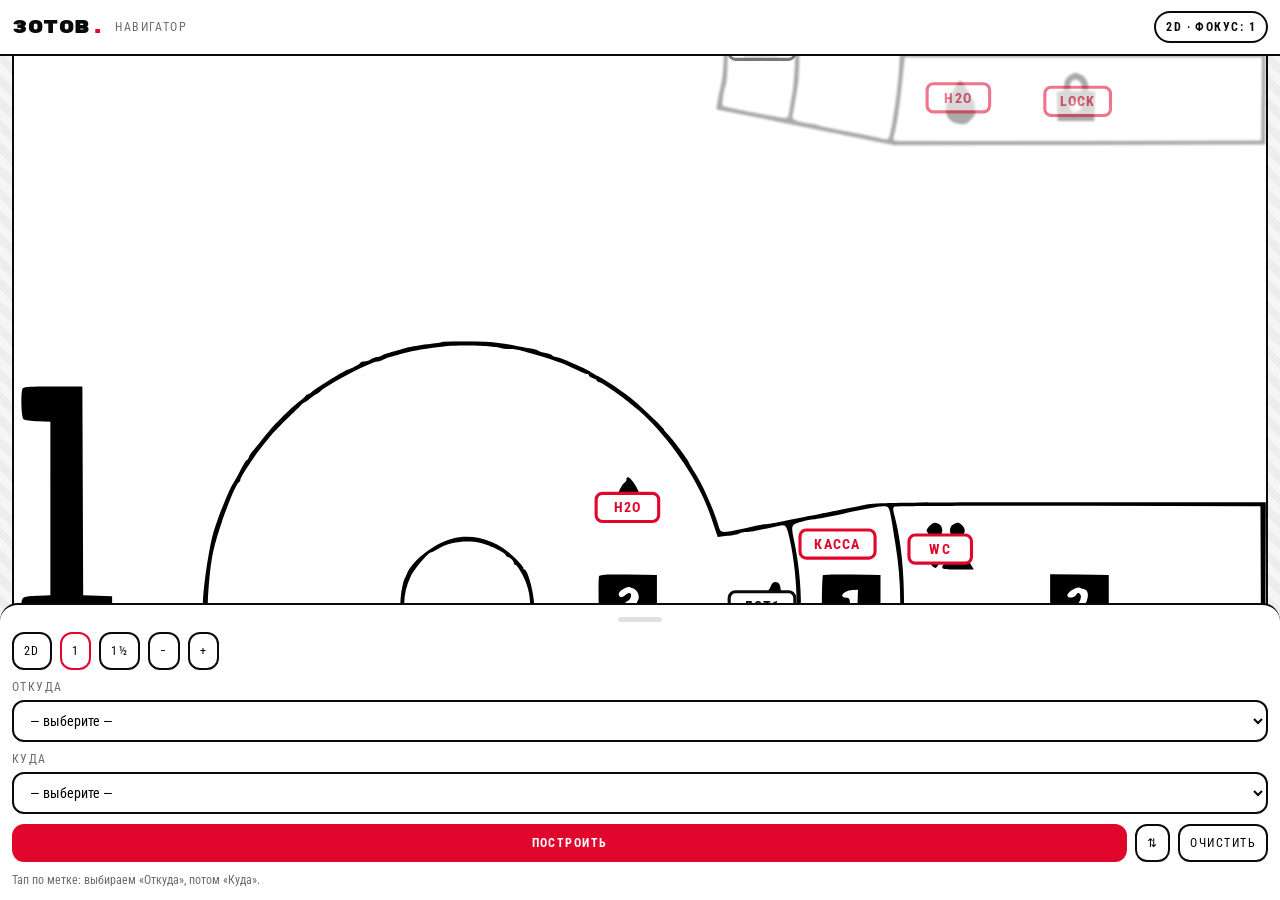
<file: mobile.html>
<!DOCTYPE html>
<html lang="ru">
<head>
  <meta charset="UTF-8" />
  <meta name="viewport" content="width=device-width, initial-scale=1, viewport-fit=cover" />
  <title>Зотов — Навигатор (Mobile Demo)</title>

  <link rel="preconnect" href="https://fonts.googleapis.com">
  <link rel="preconnect" href="https://fonts.gstatic.com" crossorigin>
  <link href="https://fonts.googleapis.com/css2?family=Roboto+Condensed:wght@400;700&family=Rubik+Mono+One&display=swap" rel="stylesheet">

  <link rel="stylesheet" href="css/mobile.css" />
  <script src="js/mobile.js" defer></script>
</head>
<body>

<header class="m-topbar">
  <div class="m-logo">ЗОТОВ<span class="dot">.</span></div>
  <div class="m-sub">Навигатор</div>
  <div class="m-pill" id="m-status">2D · Фокус: 1</div>
</header>

<main class="m-map">
  <div class="m-map-viewport" id="m-viewport">
    <!-- 2D: один SVG со split (верх/низ) -->
    <svg id="m-svg-split" class="m-svg" xmlns="http://www.w3.org/2000/svg"></svg>

    <!-- 2.5D: один SVG со stack -->
    <div class="m-25d-wrap" id="m-25d-wrap" style="display:none">
      <svg id="m-svg-stack" class="m-svg" xmlns="http://www.w3.org/2000/svg"></svg>
    </div>
  </div>
</main>

<!-- Bottom sheet -->
<section class="m-sheet" id="m-sheet">
  <div class="m-handle"></div>

  <div class="m-yah" id="m-yah" style="display:none">
    <div class="m-yah-dot"></div>
    <div>
      <div class="m-yah-label">ВЫ ЗДЕСЬ</div>
      <div class="m-yah-name" id="m-yah-name">—</div>
    </div>
  </div>

  <div class="m-row">
    <button class="m-btn" id="btn-mode" onclick="toggleMode()">2D</button>
    <button class="m-btn" id="btn-focus-1" onclick="setFocus(1)">1</button>
    <button class="m-btn" id="btn-focus-15" onclick="setFocus(1.5)">1½</button>
    <button class="m-btn" onclick="zoomOut()">−</button>
    <button class="m-btn" onclick="zoomIn()">+</button>
  </div>

  <div class="m-field">
    <label>Откуда</label>
    <select id="sel-from"></select>
  </div>

  <div class="m-field">
    <label>Куда</label>
    <select id="sel-to"></select>
  </div>

  <div class="m-row">
    <button class="m-btn m-primary" onclick="buildRoute()">Построить</button>
    <button class="m-btn" onclick="swapPoints()" title="Поменять местами">⇅</button>
    <button class="m-btn" onclick="clearRoute()">Очистить</button>
  </div>

  <div class="m-hint" id="m-hint">Тап по метке: выбираем «Откуда», потом «Куда».</div>

  <div class="m-steps" id="m-steps" style="display:none">
    <div class="m-steps-title">Шаги</div>
    <ol id="steps-list"></ol>
  </div>
</section>

</body>
</html>
</file>
<file: css/mobile.css>
:root{
  --font-ui: "Roboto Condensed", system-ui, -apple-system, Segoe UI, Arial, sans-serif;
  --font-logo:"Rubik Mono One", "Roboto Condensed", sans-serif;

  --bg:#ffffff;
  --text:#0a0a0a;
  --muted:#6b6b6b;

  --border:#0a0a0a;
  --border2:#d7d7d7;

  --accent:#e1062c;
  --r:16px;
}

*{ box-sizing:border-box; }
html,body{ height:100%; }
body{
  margin:0;
  background:var(--bg);
  color:var(--text);
  font-family:var(--font-ui);
  overflow:hidden;
}

/* Topbar */
.m-topbar{
  position:fixed;
  top:0; left:0; right:0;
  background:#fff;
  border-bottom:2px solid var(--border);
  z-index:50;

  padding:10px 12px;
  padding-top: calc(10px + env(safe-area-inset-top));
  height: calc(56px + env(safe-area-inset-top));
  display:flex;
  align-items:center;
  gap:10px;
}
.m-logo{ font-family:var(--font-logo); font-size:18px; letter-spacing:.03em; }
.dot{ color:var(--accent); }
.m-sub{
  font-size:12px;
  color:var(--muted);
  text-transform:uppercase;
  letter-spacing:.12em;
}
.m-pill{
  margin-left:auto;
  border:2px solid var(--border);
  border-radius:999px;
  padding:7px 10px;
  font-size:12px;
  font-weight:700;
  text-transform:uppercase;
  letter-spacing:.12em;
}

/* Map */
.m-map{
  position:fixed;
  inset:0;
  padding-top: calc(56px + env(safe-area-inset-top));
  padding-bottom: calc(220px + env(safe-area-inset-bottom));
  background:
    linear-gradient(0deg, rgba(0,0,0,.04), rgba(0,0,0,.04)),
    repeating-linear-gradient(45deg, rgba(0,0,0,.03) 0 8px, rgba(0,0,0,0) 8px 16px);
}

.m-map-viewport{
  position:absolute;
  inset:12px;
  border:2px solid var(--border);
  border-radius:18px;
  background:#fff;

  /* ВАЖНО: скролл/пан по контенту */
  overflow:auto;
  -webkit-overflow-scrolling: touch;
  touch-action: pan-x pan-y;
}

/* SVG теперь НЕ 100% width — размеры задаём JS’ом в px */
.m-svg{
  display:block;
}

/* 2.5D wrapper — размеры тоже задаём JS’ом в px */
.m-25d-wrap{
  display:flex;
  align-items:center;
  justify-content:center;

  transform: perspective(1000px) rotateX(48deg) rotateZ(-12deg) translateY(-10px);
  transform-origin: 50% 55%;
  filter: drop-shadow(0 24px 40px rgba(0,0,0,.18));
}

/* Bottom sheet */
.m-sheet{
  position:fixed;
  left:0; right:0; bottom:0;
  background:#fff;
  border-top:2px solid var(--border);
  border-radius: 18px 18px 0 0;
  padding:10px 12px calc(12px + env(safe-area-inset-bottom));
  z-index:60;
  max-height: 52vh;
  overflow:auto;
}

.m-handle{
  width:44px;height:5px;border-radius:999px;
  background:#0a0a0a20;margin:2px auto 10px;
}

.m-row{ display:flex; gap:8px; align-items:center; margin-bottom:10px; }

.m-btn{
  border:2px solid var(--border);
  background:#fff;
  border-radius:12px;
  padding:10px 10px;
  font-family:var(--font-ui);
  font-size:12px;
  text-transform:uppercase;
  letter-spacing:.12em;
  cursor:pointer;
  flex:0 0 auto;
}
.m-btn:active{ transform: translateY(1px); }

.m-primary{
  background:var(--accent);
  border-color:var(--accent);
  color:#fff;
  font-weight:700;
  flex:1;
}

.m-field{ margin-bottom:10px; }
.m-field label{
  display:block;
  font-size:12px;
  color:var(--muted);
  text-transform:uppercase;
  letter-spacing:.12em;
  margin-bottom:6px;
}
select{
  width:100%;
  padding:10px 12px;
  border-radius:12px;
  border:2px solid var(--border);
  background:#fff;
  font-family:var(--font-ui);
  font-size:14px;
}

.m-hint{ font-size:12px; color:var(--muted); line-height:1.35; }

/* You are here */
.m-yah{
  display:flex;
  gap:10px;
  align-items:center;
  border:2px solid var(--border);
  border-radius:16px;
  padding:10px 12px;
  margin-bottom:10px;
}
.m-yah-dot{ width:12px;height:12px;background:var(--accent); }
.m-yah-label{
  font-size:11px;color:var(--muted);
  text-transform:uppercase;letter-spacing:.14em;
}
.m-yah-name{ font-size:15px;font-weight:700; }

/* Steps */
.m-steps{
  margin-top:10px;
  border-top:1px solid var(--border2);
  padding-top:10px;
}
.m-steps-title{
  font-weight:700;
  text-transform:uppercase;
  letter-spacing:.12em;
  font-size:12px;
  margin-bottom:8px;
}
#m-steps ol{ margin:0; padding-left:18px; }
#m-steps li{ margin:6px 0; }
</file>
